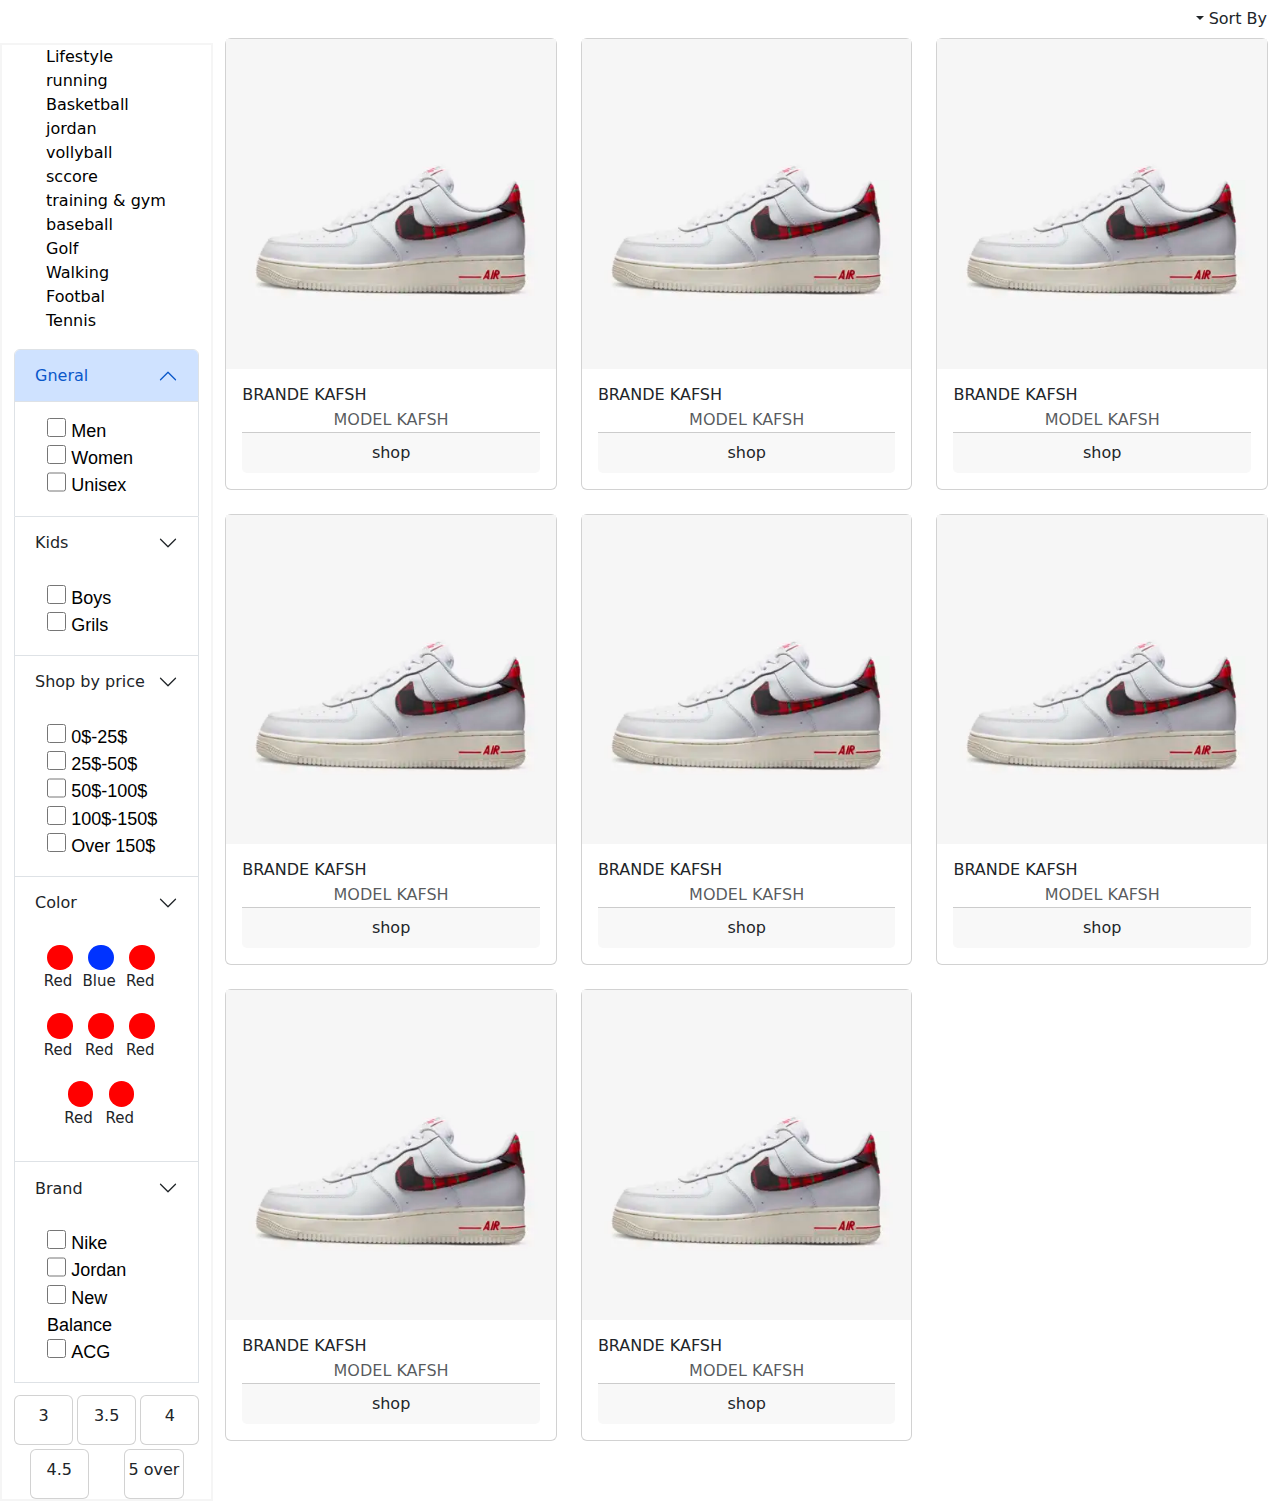
<file: indext-men.html>
<html lang="en">
<head>
    <meta charset="UTF-8">
    <meta http-equiv="X-UA-Compatible" content="IE=edge">
    <meta name="viewport" content="width=device-width, initial-scale=1.0">
    <title>Document</title>
    <link rel="stylesheet" href="css/bootstrap.css">
    <link rel="stylesheet" href="man.css">
</head>
<body>


      <!-- ------------------------------------------------------------------------------ -->

  <div class="filter">
    <div class="col-12" style="background-color:rgb(255, 255, 255)">
      <div class="dropdown d-none d-md-block" dir="rtl">
        <button class="btn dropdown-toggle" type="button" data-bs-toggle="dropdown" aria-expanded="false">
          Sort By
        </button>
        <ul class="dropdown-menu">
          <li><a class="dropdown-item" href="#">feature</a></li>
          <li><a class="dropdown-item" href="#">Newest</a></li>
          <li><a class="dropdown-item" href="#">price:High-Low</a></li>
          <li><a class="dropdown-item" href="#">price:Low-High</a></li>
        </ul>
      </div>
      <!-- //////////////////////////////////////////////////////// -->
      <a class="navbar-brand d-md-none d-block" dir="rtl" href="#"><button
          style="font-size:25px; margin-right: 10px; width: 70px; height: 40px;" class="navbar-toggler xx"
          type="button" data-bs-toggle="offcanvas" data-bs-target="#offcanvasDarkNavbar"
          aria-controls="offcanvasDarkNavbar">
          <i class="bi bi-sliders"></i>Filter
        </button></a>
  
      <div class="offcanvas offcanvas-end text-bg-dark" tabindex="-1" id="offcanvasDarkNavbar"
        aria-labelledby="offcanvasDarkNavbarLabel">
        <div class="offcanvas-header">
          <h5 class="offcanvas-title" id="offcanvasDarkNavbarLabel">Filter</h5>
          <button type="button" class="btn-close btn-close-white" data-bs-dismiss="offcanvas"
            aria-label="Close"></button>
        </div>
        <div class="offcanvas-body">
          <ul class="navbar-nav justify-content-end flex-grow-1 pe-3">
            <li class="nav-item">
              <h5 class="offcanvas-title nav-item" id="offcanvasDarkNavbarLabel">Sort By</h5>
              <div class="container1">
                <div class="chck-mobile">
                  <input class="checkbox-mobile " type="checkbox">
                  <a class=" text-light" href="#">feature</a>
                  <div class="checkmark-mobile"></div>
                </div>
                <div class="chck2-mobile">
                  <input class="checkbox2-mobile" type="checkbox">
                  <a class=" text-light" href="#">Newest</a>
                  <div class="checkmark2-mobile"></div>
                </div>
                <div class="chck3-mobile">
                  <input class="checkbox3-mobile" type="checkbox">
                  <a class=" text-light" href="#">price:High-Low</a>
                  <div class="checkmark3-mobile"></div>
  
                </div>
                <div class="chck4-mobile">
                  <input class="checkbox4-mobile" type="checkbox">
                  <a class=" text-light" href="#">price:Low-High</a>
                  <div class="checkmark4-mobile"></div>
  
                </div>
              </div>
            </li>
            <hr class="divider">
            <li class="nav-item">
              <h5 class="offcanvas-title nav-item" id="offcanvasDarkNavbarLabel">Genral</h5>
              <div class="container2">
                <div class="chck5-mobile">
                  <input class="checkbox5-mobile" type="checkbox">
                  <a class=" text-light" href="#">Men</a>
                  <div class="checkmark5-mobile"></div>
                </div>
                <div class="chck6-mobile">
                  <input class="checkbox6-mobile" type="checkbox">
                  <a class=" text-light" href="#">Women</a>
                  <div class="checkmark6-mobile"></div>
                </div>
                <div class="chck7-mobile">
                  <input class="checkbox7-mobile" type="checkbox">
                  <a class=" text-light" href="#">Unisex</a>
                  <div class="checkmark7-mobile"></div>
  
                </div>
              </div>
            </li>
            <hr class="divider">
            <li class="nav-item">
              <h5 class="offcanvas-title nav-item" id="offcanvasDarkNavbarLabel">Kids</h5>
              <div class="container3">
                <div class="chck8-mobile">
                  <input class="checkbox8-mobile" type="checkbox">
                  <a href="#">Boys</a>
                  <div class="checkmark8-mobile"></div>
                </div>
                <div class="chck9-mobile">
                  <input class="checkbox9-mobile" type="checkbox">
                  <a href="#">Grils</a>
                  <div class="checkmark9-mobile"></div>
                </div>
                
              </div>
            </li>
            <hr class="divider">
            <li class="nav-item">
              <h5 class="offcanvas-title nav-item" id="offcanvasDarkNavbarLabel">Shop By Price</h5>
              <div class="container4">
                <div class="chck10-mobile">
                  <input class="checkbox10-mobile" type="checkbox">
                  <a href="#">0$-25$</a>
                  <div class="checkmark10-mobile"></div>
                </div>
                <div class="chck11-mobile">
                  <input class="checkbox11-mobile" type="checkbox">
                  <a href="#">25$-50$</a>
                  <div class="checkmark11-mobile"></div>
                </div>
                <div class="chck12-mobile">
                  <input class="checkbox12-mobile" type="checkbox">
                  <a href="#">50$-100$</a>
                  <div class="checkmark12-mobile"></div>
                </div>
                <div class="chck13-mobile">
                  <input class="checkbox13-mobile" type="checkbox">
                  <a href="#">100$-150$</a>
                  <div class="checkmark13-mobile"></div>
                </div>
                <div class="chck14-mobile">
                  <input class="checkbox14-mobile" type="checkbox">
                  <a href="#">Over 150$</a>
                  <div class="checkmark14-mobile"></div>
                </div>
  
              </div>
            </li>
            
            <hr class="divider">
            <li class="nav-item">
              <h5 class="offcanvas-title nav-item" id="offcanvasDarkNavbarLabel">Color</h5>
              <div class="container5">
                <div class="chck15-mobile">
                  <input class="checkbox15-mobile" type="checkbox">
                  <a href="#">Red</a>
                  <div class="checkmark15-mobile"></div>
                </div>
                <div class="chck16-mobile">
                  <input class="checkbox16-mobile" type="checkbox">
                  <a href="#">Green</a>
                  <div class="checkmark16-mobile"></div>
                </div>
                <div class="chck17-mobile">
                  <input class="checkbox17-mobile" type="checkbox">
                  <a href="#">Yellow</a>
                  <div class="checkmark17-mobile"></div>
                </div>
                <div class="chck18-mobile">
                  <input class="checkbox18-mobile" type="checkbox">
                  <a href="#">Bule</a>
                  <div class="checkmark18-mobile"></div>
                </div>
                <div class="chck19-mobile">
                  <input class="checkbox19-mobile" type="checkbox">
                  <a href="#">Black</a>
                  <div class="checkmark19-mobile"></div>
                </div>
                <div class="chck20-mobile">
                  <input class="checkbox20-mobile" type="checkbox">
                  <a href="#">White</a>
                  <div class="checkmark20-mobile"></div>
                </div>
                <div class="chck21-mobile">
                  <input class="checkbox21-mobile" type="checkbox">
                  <a href="#">orther</a>
                  <div class="checkmark21-mobile"></div>
                </div>
  
              </div>
            </li>
            <hr class="divider">
            <li class="nav-item">
              <h5 class="offcanvas-title nav-item" id="offcanvasDarkNavbarLabel">Brand</h5>
              <div class="container6">
                <div class="chck22-mobile">
                  <input class="checkbox22-mobile" type="checkbox">
                  <a href="#">Nike</a>
                  <div class="checkmark22-mobile"></div>
                </div>
                <div class="chck23-mobile">
                  <input class="checkbox23-mobile" type="checkbox">
                  <a href="#">Jordan</a>
                  <div class="checkmark23-mobile"></div>
                </div>
                <div class="chck24-mobile">
                  <input class="checkbox24-mobile" type="checkbox">
                  <a href="#">New Balance</a>
                  <div class="checkmark24-mobile"></div>
                </div>
                <div class="chck25-mobile">
                  <input class="checkbox25-mobile" type="checkbox">
                  <a href="#">ACG</a>
                  <div class="checkmark25-mobile"></div>
                </div>
  
              </div>
            </li>
            <hr class="divider">
            <li class="nav-item">
              <h5 class="offcanvas-title nav-item" id="offcanvasDarkNavbarLabel">Size</h5>
              <div class="container7">
                <div class="chck26-mobile">
                  <input class="checkbox26-mobile" type="checkbox">
                  <a href="#">30-35</a>
                  <div class="checkmark26-mobile"></div>
                </div>
                <div class="chck27-mobile">
                  <input class="checkbox27-mobile" type="checkbox">
                  <a href="#">35-0.2mma>
                  <div class="checkmark27-mobile"></div>
                </div>
                <div class="chck28-mobile">
                  <input class="checkbox28-mobile" type="checkbox">
                  <a href="#">0.2mm5</a>
                  <div class="checkmark28-mobile"></div>
                </div>
                <div class="chck29-mobile">
                  <input class="checkbox29-mobile" type="checkbox">
                  <a href="#">Over 45</a>
                  <div class="checkmark29-mobile"></div>
                </div>
  
              </div>
            </li>
         </ul>
        </div>
        </div>
      </div>
    </div>

  
  

<!------------------------------------------------------------------------------------>

      
<div class="container-fluid">  

  <div class="row">


  

  
  <!-- //////////////////////////////////////////////////////// -->
  <div class="col-2 d-none d-md-block fixed-left" style="border: 2px solid rgba(227, 227, 227, 0.371); color: black; margin-top: 5px;">

    <div class="card1" style="background-color: white;">
      <ul class="pg2 me-auto"
        style="text-decoration: none !important; color: black;display: inline-block; background-color: white;">
        <li class="pg2-item  ">
          <a class="pg2-link active" href="#">Lifestyle</a>
        </li>
        <li class="pg2-item">
          <a class="pg2-link" href="#">running</a>
        </li>
        <li class="pg2-item">
          <a class="pg2-link" href="#">Basketball</a>
        </li>
        <li class="pg2-item">
          <a class="pg2-link" href="#">jordan</a>
        </li>
        <li class="pg2-item">
          <a class="pg2-link" href="#">vollyball</a>
        </li>
        <li class="pg2-item">
          <a class="pg2-link" href="#">sccore</a>
        </li>
        <li class="pg2-item">
          <a class="pg2-link" href="#">training & gym</a>
        </li>
        <li class="pg2-item">
          <a class="pg2-link" href="#">baseball</a>
        </li>
        <li class="pg2-item">
          <a class="pg2-link" href="#">Golf</a>
        </li>
        <li class="pg2-item">
          <a class="pg2-link" href="#">Walking</a>
        </li>
        <li class="pg2-item">
          <a class="pg2-link" href="#">Footbal</a>
        </li>
        <li class="pg2-item">
          <a class="pg2-link" href="#">Tennis</a>
        </li>
      </ul>
    </div>

    <div class="accordion" id="accordionPanelsStayOpenExample">
      <!-- ////////////////////////item1////////////////////////////// -->
      <div class="accordion-item">
        <h2 class="accordion-header" id="panelsStayOpen-headingOne">
          <button class="accordion-button" type="button" data-bs-toggle="collapse"
            data-bs-target="#panelsStayOpen-collapseOne" aria-expanded="true"
            aria-controls="panelsStayOpen-collapseOne">
            Gneral
          </button>
        </h2>
        <div id="panelsStayOpen-collapseOne" class="accordion-collapse collapse show"
          aria-labelledby="panelsStayOpen-headingOne">
          <div class="accordion-body">
            <div class="container">
              <div class="chck">
                <input class="checkbox" type="checkbox">
                <a href="#">Men</a>
                <div class="checkmark"></div>
              </div>
              <div class="chck2">
                <input class="checkbox2" type="checkbox">
                <a href="#">Women</a>
                <div class="checkmark2"></div>
              </div>
              <div class="chck3">
                <input class="checkbox3" type="checkbox">
                <a href="#">Unisex</a>
                <div class="checkmark3"></div>

              </div>
            </div>
          </div>
        </div>
      </div>
      <!-- ////////////////////////item2////////////////////////////// -->
      <div class="accordion-item">
        <h2 class="accordion-header" id="panelsStayOpen-headingTwo">
          <button class="accordion-button collapsed" type="button" data-bs-toggle="collapse"
            data-bs-target="#panelsStayOpen-collapseTwo" aria-expanded="false"
            aria-controls="panelsStayOpen-collapseTwo">
            Kids
          </button>
        </h2>
        <div id="panelsStayOpen-collapseTwo" class="accordion-collapse collapse show"
          aria-labelledby="panelsStayOpen-headingTwo">
          <div class="accordion-body">
            <div class="container">
              <div class="chck4">
                <input class="checkbox4" type="checkbox">
                <a href="#">Boys</a>
                <div class="checkmark4"></div>
              </div>
              <div class="chck5">
                <input class="checkbox5" type="checkbox">
                <a href="#">Grils</a>
                <div class="checkmark5"></div>
              </div>

            </div>
          </div>
        </div>
      </div>
      <!-- ////////////////////////item3////////////////////////////// -->
      <div class="accordion-item">
        <h2 class="accordion-header" id="panelsStayOpen-headingThree">
          <button class="accordion-button collapsed" type="button" data-bs-toggle="collapse"
            data-bs-target="#panelsStayOpen-collapseThree" aria-expanded="false"
            aria-controls="panelsStayOpen-collapseThree">
            <i class="bi bi-currency-dollar"></i>Shop by price
          </button>
        </h2>
        <div id="panelsStayOpen-collapseThree" class="accordion-collapse collapse show"
          aria-labelledby="panelsStayOpen-headingThree">
          <div class="accordion-body">
            <div class="container">
              <div class="chck6">
                <input class="checkbox6" type="checkbox">
                <a href="#">0$-25$</a>
                <div class="checkmark6"></div>
              </div>
              <div class="chck7">
                <input class="checkbox7" type="checkbox">
                <a href="#">25$-50$</a>
                <div class="checkmark7"></div>
              </div>
              <div class="chck8">
                <input class="checkbox8" type="checkbox">
                <a href="#">50$-100$</a>
                <div class="checkmark8"></div>
              </div>
              <div class="chck9">
                <input class="checkbox9" type="checkbox">
                <a href="#">100$-150$</a>
                <div class="checkmark9"></div>
              </div>
              <div class="chck10">
                <input class="checkbox10" type="checkbox">
                <a href="#">Over 150$</a>
                <div class="checkmark10"></div>
              </div>

            </div>
          </div>
        </div>
      </div>


      <!-- ////////////////////////item4////////////////////////////// -->
      <div class="accordion-item">
        <h2 class="accordion-header" id="panelsStayOpen-headingfour">
          <button class="accordion-button collapsed" type="button" data-bs-toggle="collapse"
            data-bs-target="#panelsStayOpen-collapsefour" aria-expanded="false"
            aria-controls="panelsStayOpen-collapsefour">
            Color
          </button>
        </h2>
        <div id="panelsStayOpen-collapsefour" class="accordion-collapse collapse show"
          aria-labelledby="panelsStayOpen-headingfour">
          <div class="accordion-body">
            <div class="container">
              <!-- <div class="chck11">
                <input class="checkbox11" type="checkbox">
                <a href="#">Red</a>
                <div class="checkmark"></div>
              </div>
              <div class="chck12">
                <input class="checkbox12" type="checkbox">
                <a href="#">Green</a>
                <div class="checkmark12"></div>
              </div>
              <div class="chck13">
                <input class="checkbox13" type="checkbox">
                <a href="#">Yellow</a>
                <div class="checkmark13"></div>
              </div>
              <div class="chck14">
                <input class="checkbox14" type="checkbox">
                <a href="#">Bule</a>
                <div class="checkmark14"></div>
              </div>
              <div class="chck15">
                <input class="checkbox15" type="checkbox">
                <a href="#">Black</a>
                <div class="checkmark15"></div>
              </div>
              <div class="chck16">
                <input class="checkbox16" type="checkbox">
                <a href="#">White</a>
                <div class="checkmark16"></div>
              </div>
              <div class="chck17">
                <input class="checkbox17" type="checkbox">
                <a href="#">orther</a>
                <div class="checkmark17"></div>
              </div> -->


              <div class="row row-cols-3 d-flex justify-content-center g-1">

                <div class="col">

                  
                    <div class="rang-asli">
                      <div class="rang" style="width: 1.60rem; height: 1.60rem; background-color: red; border-radius: 50%;"></div>
                      <p class="texe-rang text-center" style="font-size: 15px; margin-left: -15px;">Red</p>
                    </div>
                  
                </div>



                <div class="col">

                  
                  <div class="rang-asli">
                    <div class="rang" style="width: 1.60rem; height: 1.60rem; background-color: rgb(0, 51, 255); border-radius: 50%;"></div>
                    <p class="texe-rang text-center" style="font-size: 15px; margin-left: -15px;">Blue</p>
                  </div>
                
              </div>




              <div class="col">

                  
                <div class="rang-asli">
                  <div class="rang" style="width: 1.60rem; height: 1.60rem; background-color: red; border-radius: 50%;"></div>
                  <p class="texe-rang text-center" style="font-size: 15px; margin-left: -15px;">Red</p>
                </div>
              
            </div>



            <div class="col">

                  
              <div class="rang-asli">
                <div class="rang" style="width: 1.60rem; height: 1.60rem; background-color: red; border-radius: 50%;"></div>
                <p class="texe-rang text-center" style="font-size: 15px; margin-left: -15px;">Red</p>
              </div>
            
          </div>



          <div class="col">

                  
            <div class="rang-asli">
              <div class="rang" style="width: 1.60rem; height: 1.60rem; background-color: red; border-radius: 50%;"></div>
              <p class="texe-rang text-center" style="font-size: 15px; margin-left: -15px;">Red</p>
            </div>
          
        </div>



        <div class="col">

                  
          <div class="rang-asli">
            <div class="rang" style="width: 1.60rem; height: 1.60rem; background-color: red; border-radius: 50%;"></div>
            <p class="texe-rang text-center" style="font-size: 15px; margin-left: -15px;">Red</p>
          </div>
        
      </div>


      <div class="col">

                  
        <div class="rang-asli">
          <div class="rang" style="width: 1.60rem; height: 1.60rem; background-color: red; border-radius: 50%;"></div>
          <p class="texe-rang text-center" style="font-size: 15px; margin-left: -15px;">Red</p>
        </div>
      
    </div>


    <div class="col">

                  
      <div class="rang-asli">
        <div class="rang" style="width: 1.60rem; height: 1.60rem; background-color: red; border-radius: 50%;"></div>
        <p class="texe-rang text-center" style="font-size: 15px; margin-left: -15px;">Red</p>
      </div>
    
  </div>











              </div>




            

            </div>
          </div>
        </div>
      </div>
      <!-- ////////////////////////item5////////////////////////////// -->
      <div class="accordion-item">
        <h2 class="accordion-header" id="panelsStayOpen-headingfive">
          <button class="accordion-button collapsed" type="button" data-bs-toggle="collapse"
            data-bs-target="#panelsStayOpen-collapsefive" aria-expanded="false"
            aria-controls="panelsStayOpen-collapsefive">
            Brand
          </button>
        </h2>
        <div id="panelsStayOpen-collapsefive" class="accordion-collapse collapse show"
          aria-labelledby="panelsStayOpen-headingfive">
          <div class="accordion-body">
            <div class="container">
              <div class="chck18">
                <input class="checkbox18" type="checkbox">
                <a href="#">Nike</a>
                <div class="checkmark18"></div>
              </div>
              <div class="chck19">
                <input class="checkbox19" type="checkbox">
                <a href="#">Jordan</a>
                <div class="checkmark19"></div>
              </div>
              <div class="chck20">
                <input class="checkbox20" type="checkbox">
                <a href="#">New Balance</a>
                <div class="checkmark20"></div>
              </div>
              <div class="chck21">
                <input class="checkbox21" type="checkbox">
                <a href="#">ACG</a>
                <div class="checkmark21"></div>
              </div>

            </div>
          </div>
        </div>
      </div>
      <!-- ////////////////////////item6////////////////////////////// -->
      <!-- <div class="accordion-item">
        <h2 class="accordion-header" id="panelsStayOpen-headingsix">
          <button class="accordion-button collapsed" type="button" data-bs-toggle="collapse"
            data-bs-target="#panelsStayOpen-collapsesix" aria-expanded="false"
            aria-controls="panelsStayOpen-collapsesix">
            Size
          </button>
        </h2>
        <div id="panelsStayOpen-collapsesix" class="accordion-collapse collapse show"
          aria-labelledby="panelsStayOpen-headingsix">
          <div class="accordion-body">
            <div class="container">
              <div class="chck22">
                <input class="checkbox22" type="checkbox">
                <a href="#">30-35</a>
                <div class="checkmark22"></div>
              </div>
              <div class="chck23">
                <input class="checkbox23" type="checkbox">
                <a href="#">35-40 </a>
                <div class="checkmark23"></div>
              </div>
              <div class="chck24">
                <input class="checkbox24" type="checkbox">
                <a href="#">40-45   </a>
                <div class="checkmark24"></div>
              </div>
              <div class="chck25">
                <input class="checkbox25" type="checkbox">
                <a href="#">Over 45</a>
                <div class="checkmark25"></div>
              </div>

            </div>
          </div>
        </div>
      </div> -->

      <div class="row row-cols-3 d-flex justify-content-around g-1 mt-2 text-dark">

        <div class="col">

          <div class="card">
            <p class="text-center mt-2"> 3 </p>
          </div>
          
          
        </div>


        <div class="col">

          <div class="card">
            <p class="text-center mt-2"> 3.5 </p>
          </div>
          
          
        </div>



        <div class="col">

          <div class="card">
            <p class="text-center mt-2"> 4 </p>
          </div>
          
          
        </div>



        <div class="col">

          <div class="card">
            <p class="text-center mt-2"> 4.5</p>
          </div>
          
          
        </div>



        <div class="col">

          <div class="card">
            <p class="text-center mt-2"> 5 over </p>
          </div>
          
          
        </div>

      </div>
      <!-- /////////////////////////////////////////////////////////////// -->
    </div>
  </div>



   <div class="col col-style">



  <div class="row row-cols-2 row-cols-md-3 g-4">

    <div class="col">
      <div class="card">
        <div class="card-img text-center">
          <img src="img/nike10.webp" width="100%" alt="">
          <div class="card-body">
            <h6 class="card-title text-start">BRANDE KAFSH</h6>
            <p class="card-subtitle text-muted"> MODEL KAFSH</p>

            <div class="card-footer"> shop</div>

          </div>
        </div>
      </div>
    </div>



    <div class="col">
      <div class="card">
        <div class="card-img text-center">
          <img src="img/nike10.webp" width="100%" alt="">
          <div class="card-body">
            <h6 class="card-title text-start">BRANDE KAFSH</h6>
            <p class="card-subtitle text-muted"> MODEL KAFSH</p>

            <div class="card-footer"> shop</div>

          </div>
        </div>
      </div>
    </div>




    <div class="col">
      <div class="card">
        <div class="card-img text-center">
          <img src="img/nike10.webp" width="100%" alt="">
          <div class="card-body">
            <h6 class="card-title text-start">BRANDE KAFSH</h6>
            <p class="card-subtitle text-muted"> MODEL KAFSH</p>

            <div class="card-footer"> shop</div>

          </div>
        </div>
      </div>
    </div>




    <div class="col">
      <div class="card">
        <div class="card-img text-center">
          <img src="img/nike10.webp" width="100%" alt="">
          <div class="card-body">
            <h6 class="card-title text-start">BRANDE KAFSH</h6>
            <p class="card-subtitle text-muted"> MODEL KAFSH</p>

            <div class="card-footer"> shop</div>

          </div>
        </div>
      </div>
    </div>




    <div class="col">
      <div class="card">
        <div class="card-img text-center">
          <img src="img/nike10.webp" width="100%" alt="">
          <div class="card-body">
            <h6 class="card-title text-start">BRANDE KAFSH</h6>
            <p class="card-subtitle text-muted"> MODEL KAFSH</p>

            <div class="card-footer"> shop</div>

          </div>
        </div>
      </div>
    </div>




    <div class="col">
      <div class="card">
        <div class="card-img text-center">
          <img src="img/nike10.webp" width="100%" alt="">
          <div class="card-body">
            <h6 class="card-title text-start">BRANDE KAFSH</h6>
            <p class="card-subtitle text-muted"> MODEL KAFSH</p>

            <div class="card-footer"> shop</div>

          </div>
        </div>
      </div>
    </div>




    <div class="col">
      <div class="card">
        <div class="card-img text-center">
          <img src="img/nike10.webp" width="100%" alt="">
          <div class="card-body">
            <h6 class="card-title text-start">BRANDE KAFSH</h6>
            <p class="card-subtitle text-muted"> MODEL KAFSH</p>

            <div class="card-footer"> shop</div>

          </div>
        </div>
      </div>
    </div>




    <div class="col">
      <div class="card">
        <div class="card-img text-center">
          <img src="img/nike10.webp" width="100%" alt="">
          <div class="card-body">
            <h6 class="card-title text-start">BRANDE KAFSH</h6>
            <p class="card-subtitle text-muted"> MODEL KAFSH</p>

            <div class="card-footer"> shop</div>

          </div>
        </div>
      </div>
    </div>












  </div>



</div>  




</div>  <!--row end-->


</div>  <!--container-fluif end-->







<script src="https://cdn.jsdelivr.net/npm/bootstrap@5.2.3/dist/js/bootstrap.bundle.min.js" integrity="sha384-kenU1KFdBIe4zVF0s0G1M5b4hcpxyD9F7jL+jjXkk+Q2h455rYXK/7HAuoJl+0I4" crossorigin="anonymous"></script>
</body>
</html>
</file>
<file: man.css>
ul li a{
    color: black;
    text-decoration: none;
}
.pg2 li {
    text-decoration: none !important;
list-style: none;
}
.chck .checkbox{
    width:1.2rem ;
    height: 1.2rem;
    }
    .chck a{
        text-decoration: none !important;
        text-align: center;
        font-size: 18px;
        font-family: 'Segoe UI', Tahoma, Geneva, Verdana, sans-serif;
        color: black;
    }
    .chck .checkmark{
        background-color: black;
    }
    /* /////////////////////checkbox2///////////////////// */
    .chck2 .checkbox2{
        width:1.2rem ;
        height: 1.2rem;
        }
    .chck2 a{
            text-decoration: none !important;
            text-align: center;
            font-size: 18px;
            font-family: 'Segoe UI', Tahoma, Geneva, Verdana, sans-serif;
            color: black;
    }
    /* /////////////////////checkbox3///////////////////// */
    .chck3 .checkbox3{
            width:1.2rem ;
            height: 1.2rem;
            }
    .chck3 a{
                text-decoration: none !important;
                text-align: center;
                font-size: 18px;
                font-family: 'Segoe UI', Tahoma, Geneva, Verdana, sans-serif;
                color: black;
    }
    /* //////////////////////checkbox4////////////////////////// */
    .chck4 .checkbox4{
        width:1.2rem ;
        height: 1.2rem;
        }
.chck4 a{
            text-decoration: none !important;
            text-align: center;
            font-size: 18px;
            font-family: 'Segoe UI', Tahoma, Geneva, Verdana, sans-serif;
            color: black;
}     
 /* //////////////////////checkbox5////////////////////////// */
 .chck5 .checkbox5{
    width:1.2rem ;
    height: 1.2rem;
    }
.chck5 a{
        text-decoration: none !important;
        text-align: center;
        font-size: 18px;
        font-family: 'Segoe UI', Tahoma, Geneva, Verdana, sans-serif;
        color: black;
}     
  /* //////////////////////checkbox6////////////////////////// */
  .chck6 .checkbox6{
    width:1.2rem ;
    height: 1.2rem;
    }
.chck6 a{
        text-decoration: none !important;
        text-align: center;
        font-size: 18px;
        font-family: 'Segoe UI', Tahoma, Geneva, Verdana, sans-serif;
        color: black;
}     
 /* //////////////////////checkbox7////////////////////////// */
 .chck7 .checkbox7{
    width:1.2rem ;
    height: 1.2rem;
    }
.chck7 a{
        text-decoration: none !important;
        text-align: center;
        font-size: 18px;
        font-family: 'Segoe UI', Tahoma, Geneva, Verdana, sans-serif;
        color: black;
}     
  /* //////////////////////checkbox8////////////////////////// */
  .chck8 .checkbox8{
    width:1.2rem ;
    height: 1.2rem;
    }
.chck8 a{
        text-decoration: none !important;
        text-align: center;
        font-size: 18px;
        font-family: 'Segoe UI', Tahoma, Geneva, Verdana, sans-serif;
        color: black;
}     
   /* //////////////////////checkbox9////////////////////////// */
   .chck9 .checkbox9{
    width:1.2rem ;
    height: 1.2rem;
    }
.chck9 a{
        text-decoration: none !important;
        text-align: center;
        font-size: 18px;
        font-family: 'Segoe UI', Tahoma, Geneva, Verdana, sans-serif;
        color: black;
}     
    /* //////////////////////checkbox10////////////////////////// */
    .chck10 .checkbox10{
        width:1.2rem ;
        height: 1.2rem;
        }
.chck10 a{
            text-decoration: none !important;
            text-align: center;
            font-size: 18px;
            font-family: 'Segoe UI', Tahoma, Geneva, Verdana, sans-serif;
            color: black;
}     
     /* //////////////////////checkbox11////////////////////////// */
     .chck11 .checkbox11{
        width:1.2rem ;
        height: 1.2rem;
        }
.chck11 a{
            text-decoration: none !important;
            text-align: center;
            font-size: 18px;
            font-family: 'Segoe UI', Tahoma, Geneva, Verdana, sans-serif;
            color: white;
            background-color: red;
}     
      /* //////////////////////checkbox12////////////////////////// */
      .chck12 .checkbox12{
        width:1.2rem ;
        height: 1.2rem;
        }
.chck12 a{
            text-decoration: none !important;
            text-align: center;
            font-size: 18px;
            font-family: 'Segoe UI', Tahoma, Geneva, Verdana, sans-serif;
            color: white;
            background-color: green;
}     
       /* //////////////////////checkbox13////////////////////////// */
       .chck13 .checkbox13{
        width:1.2rem ;
        height: 1.2rem;
        }
.chck13 a{
            text-decoration: none !important;
            text-align: center;
            font-size: 18px;
            font-family: 'Segoe UI', Tahoma, Geneva, Verdana, sans-serif;
            color: black;
            background-color: yellow;
}     
        /* //////////////////////checkbox14////////////////////////// */
        .chck14 .checkbox14{
            width:1.2rem ;
            height: 1.2rem;
            }
    .chck14 a{
                text-decoration: none !important;
                text-align: center;
                font-size: 18px;
                font-family: 'Segoe UI', Tahoma, Geneva, Verdana, sans-serif;
                color: white;
                background-color: blue;
    }     
         /* //////////////////////checkbox15////////////////////////// */
         .chck15 .checkbox15{
            width:1.2rem ;
            height: 1.2rem;
            }
    .chck15 a{
                text-decoration: none !important;
                text-align: center;
                font-size: 18px;
                font-family: 'Segoe UI', Tahoma, Geneva, Verdana, sans-serif;
                color: white;
                background-color: black;
    }  
    /* //////////////////////checkbox16////////////////////////// */   
    .chck16 .checkbox16{
        width:1.2rem ;
        height: 1.2rem;
        }
.chck16 a{
            text-decoration: none !important;
            text-align: center;
            font-size: 18px;
            font-family: 'Segoe UI', Tahoma, Geneva, Verdana, sans-serif;
            color: black;
}  
    /* //////////////////////checkbox17////////////////////////// */   
    .chck17 .checkbox17{
        width:1.2rem ;
        height: 1.2rem;
        }
.chck17 a{
            text-decoration: none !important;
            text-align: center;
            font-size: 18px;
            font-family: 'Segoe UI', Tahoma, Geneva, Verdana, sans-serif;
            color: black;
            }  
    /* //////////////////////checkbox18////////////////////////// */   
    .chck18 .checkbox18{
        width:1.2rem ;
        height: 1.2rem;
        }
.chck18 a{
            text-decoration: none !important;
            text-align: center;
            font-size: 18px;
            font-family: 'Segoe UI', Tahoma, Geneva, Verdana, sans-serif;
            color: black;
}  
/* //////////////////////checkbox19////////////////////////// */   
.chck19 .checkbox19{
    width:1.2rem ;
    height: 1.2rem;
    }
.chck19 a{
        text-decoration: none !important;
        text-align: center;
        font-size: 18px;
        font-family: 'Segoe UI', Tahoma, Geneva, Verdana, sans-serif;
        color: black;
}  
/* //////////////////////checkbox20////////////////////////// */   
.chck20 .checkbox20{
    width:1.2rem ;
    height: 1.2rem;
    }
.chck20 a{
        text-decoration: none !important;
        text-align: center;
        font-size: 18px;
        font-family: 'Segoe UI', Tahoma, Geneva, Verdana, sans-serif;
        color: black;
}  
/* //////////////////////checkbox21////////////////////////// */   
.chck21 .checkbox21{
    width:1.2rem ;
    height: 1.2rem;
    }
.chck21 a{
        text-decoration: none !important;
        text-align: center;
        font-size: 18px;
        font-family: 'Segoe UI', Tahoma, Geneva, Verdana, sans-serif;
        color: black;
}  
/* //////////////////////checkbox22////////////////////////// */   
.chck22 .checkbox22{
    width:1.2rem ;
    height: 1.2rem;
    }
.chck22 a{
        text-decoration: none !important;
        text-align: center;
        font-size: 18px;
        font-family: 'Segoe UI', Tahoma, Geneva, Verdana, sans-serif;
        color: black;
}  
/* //////////////////////checkbox23////////////////////////// */   
.chck23 .checkbox23{
    width:1.2rem ;
    height: 1.2rem;
    }
.chck23 a{
        text-decoration: none !important;
        text-align: center;
        font-size: 18px;
        font-family: 'Segoe UI', Tahoma, Geneva, Verdana, sans-serif;
        color: black;
}  
/* //////////////////////checkbox24////////////////////////// */   
.chck24 .checkbox24{
    width:1.2rem ;
    height: 1.2rem;
    }
.chck24 a{
        text-decoration: none !important;
        text-align: center;
        font-size: 18px;
        font-family: 'Segoe UI', Tahoma, Geneva, Verdana, sans-serif;
        color: black;
}  
/* //////////////////////checkbox25////////////////////////// */   
.chck25 .checkbox25{
    width:1.2rem ;
    height: 1.2rem;
    }
.chck25 a{
        text-decoration: none !important;
        text-align: center;
        font-size: 18px;
        font-family: 'Segoe UI', Tahoma, Geneva, Verdana, sans-serif;
        color: black;
}  
/* ////////////////////////////////////////////////////////////////// */
/* ///////////////////////////////////////////////////////////////// */
/* //////////////////////////////////////////////////////////////// */
/* //////////////////////////////////////////////////////////// */
.dropdown-menu li a{
    font-size: 16px;
    font-family: 'Segoe UI', Tahoma, Geneva, Verdana, sans-serif;
}
.xx{
    border: 3px solid transparent !important;
    border-radius: 5px solid transparent !important;
    transition: 0.2s all ease-in-out !important;
}
.xx:hover{
    border: 3px solid black !important;
    border-radius: 5px solid black !important;

}
/* //////////////////////button-mobile ////////////////////////// */
 .chck-mobile .checkbox-mobile{
    width:1.5rem ;
    height: 1.5rem;
    }
    .chck-mobile a{
        text-decoration: none !important;
        text-align: center;
        font-size: 18px;
        font-family: 'Segoe UI', Tahoma, Geneva, Verdana, sans-serif;
        
    }
    /* /////////////////////checkbox2///////////////////// */
.chck2-mobile .checkbox2-mobile{
        width:1.5rem ;
        height: 1.5rem;
        }
    .chck2-mobile a{
            text-decoration: none !important;
            text-align: center;
            font-size: 18px;
            font-family: 'Segoe UI', Tahoma, Geneva, Verdana, sans-serif;
            
    }
    /* /////////////////////checkbox3///////////////////// */
 .chck3-mobile .checkbox3-mobile{
            width:1.5rem ;
            height: 1.5rem;
            }
            .chck3-mobile a{
                text-decoration: none !important;
                text-align: center;
                font-size: 18px;
                font-family: 'Segoe UI', Tahoma, Geneva, Verdana, sans-serif;
                
    }
     /* //////////////////////checkbox4////////////////////////// */
        .chck4-mobile .checkbox4-mobile{
        width:1.5rem ;
        height: 1.5rem;
        }
        .chck4-mobile a{
            text-decoration: none !important;
            text-align: center;
            font-size: 18px;
            font-family: 'Segoe UI', Tahoma, Geneva, Verdana, sans-serif;
            color: black;
}     
 /* //////////////////////checkbox5////////////////////////// */
.chck5-mobile .checkbox5-mobile{
    width:1.5rem ;
    height: 1.5rem;
    }
    .chck5-mobile a{
        text-decoration: none !important;
        text-align: center;
        font-size: 18px;
        font-family: 'Segoe UI', Tahoma, Geneva, Verdana, sans-serif;
        color: white;
}     
  /* //////////////////////checkbox6////////////////////////// */
   .chck6-mobile .checkbox6-mobile{
    width:1.5rem ;
    height: 1.5rem;
    }
     .chck6-mobile a{
        text-decoration: none !important;
        text-align: center;
        font-size: 18px;
        font-family: 'Segoe UI', Tahoma, Geneva, Verdana, sans-serif;
        color: white;
}     
 /* //////////////////////checkbox7////////////////////////// */
  .chck7-mobile .checkbox7-mobile{
    width: 1.5em;
    height: 1.5rem;
    }
 .chck7-mobile a{
        text-decoration: none !important;
        text-align: center;
        font-size: 18px;
        font-family: 'Segoe UI', Tahoma, Geneva, Verdana, sans-serif;
        color: white;
}     
  /* //////////////////////checkbox8////////////////////////// */
 .chck8-mobile .checkbox8-mobile{
    width:1.5rem ;
    height: 1.5rem;
    }
     .chck8-mobile a{
        text-decoration: none !important;
        text-align: center;
        font-size: 18px;
        font-family: 'Segoe UI', Tahoma, Geneva, Verdana, sans-serif;
        color: white;
}     
   /* //////////////////////checkbox9////////////////////////// */
    .chck9-mobile .checkbox9-mobile{
    width:1.5rem ;
    height: 1.5rem;
    }
 .chck9-mobile a{
        text-decoration: none !important;
        text-align: center;
        font-size: 18px;
        font-family: 'Segoe UI', Tahoma, Geneva, Verdana, sans-serif;
        color: white;
}     
    /* //////////////////////checkbox10////////////////////////// */
     .chck10-mobile .checkbox10-mobile{
        width:1.5rem ;
        height: 1.5rem;
        }
         .chck10-mobile a{
            text-decoration: none !important;
            text-align: center;
            font-size: 18px;
            font-family: 'Segoe UI', Tahoma, Geneva, Verdana, sans-serif;
            color: white;
}     
     /* //////////////////////checkbox11////////////////////////// */
      .chck11-mobile .checkbox11-mobile{
        width:1.5rem ;
        height: 1.5rem;
        }
    .chck11-mobile a{
            text-decoration: none !important;
            text-align: center;
            font-size: 18px;
            font-family: 'Segoe UI', Tahoma, Geneva, Verdana, sans-serif;
            color: white;

            
}     
      /* //////////////////////checkbox12////////////////////////// */
       .chck12-mobile .checkbox12-mobile{
        width:1.5rem ;
        height: 1.5rem;
        }
        .chck12-mobile a{
            text-decoration: none !important;
            text-align: center;
            font-size: 18px;
            font-family: 'Segoe UI', Tahoma, Geneva, Verdana, sans-serif;
            color: white;
            
}     
       /* //////////////////////checkbox13////////////////////////// */
       .chck13-mobile .checkbox13-mobile{
        width:1.5rem ;
        height: 1.5rem;
        }
        .chck13-mobile a{
            text-decoration: none !important;
            text-align: center;
            font-size: 18px;
            font-family: 'Segoe UI', Tahoma, Geneva, Verdana, sans-serif;
            color: white;
 }     
        /* //////////////////////checkbox14////////////////////////// */
         .chck14-mobile .checkbox14-mobile{
            width:1.5rem ;
            height: 1.5rem;
            }
        .chck14-mobile a{
                text-decoration: none !important;
                text-align: center;
                font-size: 18px;
                font-family: 'Segoe UI', Tahoma, Geneva, Verdana, sans-serif;
                color: white;
                
    }     
         /* //////////////////////checkbox15////////////////////////// */
         .chck15-mobile .checkbox15-mobile{
            width:1.5rem ;
            height: 1.5rem;
            }
        .chck15-mobile a{
                text-decoration: none !important;
                text-align: center;
                font-size: 18px;
                font-family: 'Segoe UI', Tahoma, Geneva, Verdana, sans-serif;
                color: white;
                background-color: red;
                
    }  
    /* //////////////////////checkbox16////////////////////////// */   
    .chck16-mobile .checkbox16-mobile{
        width:1.5rem ;
        height: 1.5rem;
        }
        .chck16-mobile a{
            text-decoration: none !important;
            text-align: center;
            font-size: 18px;
            font-family: 'Segoe UI', Tahoma, Geneva, Verdana, sans-serif;
            color: white;
            background-color: green;
            
}  
    /* //////////////////////checkbox17////////////////////////// */   
 .chck17-mobile .checkbox17-mobile{
        width:1.5rem ;
        height: 1.5rem;
        }
        .chck17-mobile a{
            text-decoration: none !important;
            text-align: center;
            font-size: 18px;
            font-family: 'Segoe UI', Tahoma, Geneva, Verdana, sans-serif;
            color: black;
            background-color: yellow;
            }  
    /* //////////////////////checkbox18////////////////////////// */   
    .chck18-mobile .checkbox18-mobile{
        width:1.5rem ;
        height: 1.5rem;
        }
        .chck18-mobile a{
            text-decoration: none !important;
            text-align: center;
            font-size: 18px;
            font-family: 'Segoe UI', Tahoma, Geneva, Verdana, sans-serif;
            color: white;
            background-color: blue;
}  
/* //////////////////////checkbox19////////////////////////// */   
.chck19-mobile .checkbox19-mobile{
    width:1.5rem ;
    height: 1.5rem;
    }
    .chck19-mobile a{
        text-decoration: none !important;
        text-align: center;
        font-size: 18px;
        font-family: 'Segoe UI', Tahoma, Geneva, Verdana, sans-serif;
        color: white;
        background-color: black;
}  
/* //////////////////////checkbox20////////////////////////// */   
.chck20-mobile .checkbox20-mobile{
    width:1.5rem ;
    height: 1.5rem;
    }
    .chck20-mobile a{
        text-decoration: none !important;
        text-align: center;
        font-size: 18px;
        font-family: 'Segoe UI', Tahoma, Geneva, Verdana, sans-serif;
        color: black;
        background-color: white;
}  
/* //////////////////////checkbox21////////////////////////// */   
.chck21-mobile .checkbox21-mobile{
    width:1.5rem ;
    height: 1.5rem;
    }
    .chck21-mobile a{
        text-decoration: none !important;
        text-align: center;
        font-size: 18px;
        font-family: 'Segoe UI', Tahoma, Geneva, Verdana, sans-serif;
        color: white;
}  
/* //////////////////////checkbox22////////////////////////// */   
.chck22-mobile .checkbox22-mobile{
    width:1.5rem ;
    height: 1.5rem;
    }
.chck22-mobile a{
        text-decoration: none !important;
        text-align: center;
        font-size: 18px;
        font-family: 'Segoe UI', Tahoma, Geneva, Verdana, sans-serif;
        color: white;
}  
/* //////////////////////checkbox23////////////////////////// */   
.chck23-mobile .checkbox23-mobile{
    width:1.5rem ;
    height: 1.5rem;
    }
    .chck23-mobile a{
        text-decoration: none !important;
        text-align: center;
        font-size: 18px;
        font-family: 'Segoe UI', Tahoma, Geneva, Verdana, sans-serif;
        color: white;
}  
/* //////////////////////checkbox24////////////////////////// */   
.chck24-mobile .checkbox24-mobile{
    width:1.5rem ;
    height: 1.5rem;
    }
    .chck24-mobile a{
        text-decoration: none !important;
        text-align: center;
        font-size: 18px;
        font-family: 'Segoe UI', Tahoma, Geneva, Verdana, sans-serif;
        color: white;
}  
/* //////////////////////checkbox25////////////////////////// */   
.chck25-mobile .checkbox25-mobile{
    width:1.5rem ;
    height: 1.5rem;
    }
.chck25-mobile a{
        text-decoration: none !important;
        text-align: center;
        font-size: 18px;
        font-family: 'Segoe UI', Tahoma, Geneva, Verdana, sans-serif;
        color: white;
}  
/* //////////////////////checkbox26////////////////////////// */  
.chck26-mobile .checkbox26-mobile{
    width:1.5rem ;
    height: 1.5rem;
    }
    .chck26-mobile a{
        text-decoration: none !important;
        text-align: center;
        font-size: 18px;
        font-family: 'Segoe UI', Tahoma, Geneva, Verdana, sans-serif;
        color: white;
}  
/* //////////////////////checkbox27////////////////////////// */  
.chck27-mobile .checkbox27-mobile{
    width:1.5rem ;
    height: 1.5rem;
    }
    .chck27-mobile a{
        text-decoration: none !important;
        text-align: center;
        font-size: 18px;
        font-family: 'Segoe UI', Tahoma, Geneva, Verdana, sans-serif;
        color: white;
}  
/* //////////////////////checkbox28////////////////////////// */  
.chck28-mobile .checkbox28-mobile{
    width:1.5rem ;
    height: 1.5rem;
    }
.chck28-mobile a{
        text-decoration: none !important;
        text-align: center;
        font-size: 18px;
        font-family: 'Segoe UI', Tahoma, Geneva, Verdana, sans-serif;
        color: white;
}  
/* //////////////////////checkbox29////////////////////////// */  
.chck29-mobile .checkbox29-mobile{
    width:1.5rem ;
    height: 1.5rem;
    }
    .chck29-mobile a{
        text-decoration: none !important;
        text-align: center;
        font-size: 18px;
        font-family: 'Segoe UI', Tahoma, Geneva, Verdana, sans-serif;
        color: white;
}
</file>
